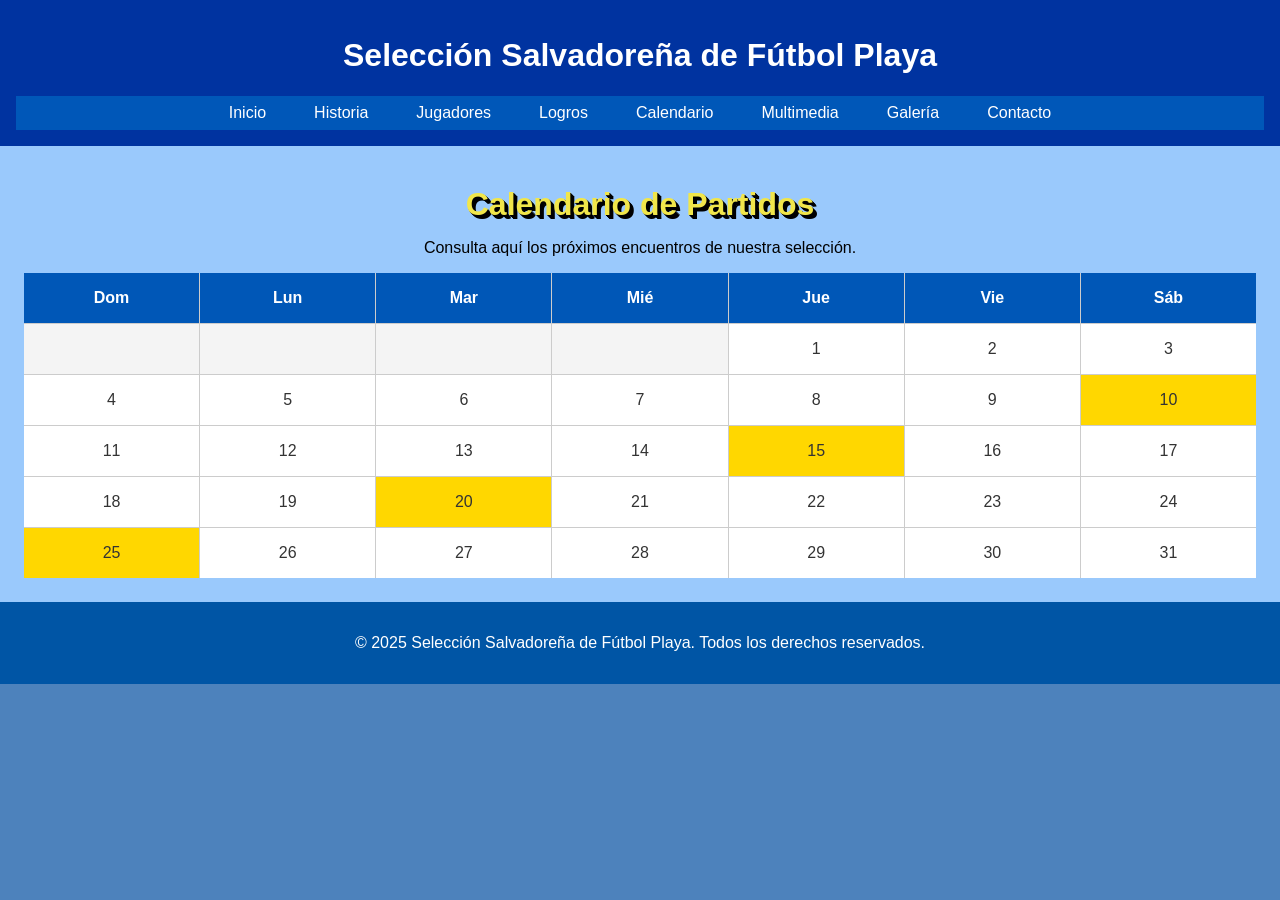
<file: calendario.html>
<!DOCTYPE html>
<html lang="es">
<head>
  <meta charset="UTF-8">
  <meta name="viewport" content="width=device-width, initial-scale=1.0">
  <title>Calendario - Fútbol Playa El Salvador</title>
  <link rel="stylesheet" href="css/calendario.css">
</head>
<body>
  <header>
    <h1>Selección Salvadoreña de Fútbol Playa</h1>
    <nav>
      <ul class="menu">
        <li><a href="index.html">Inicio</a></li>
        <li><a href="historia.html">Historia</a></li>
        <li><a href="jugadores.html">Jugadores</a></li>
        <li><a href="logros.html">Logros</a></li>
        <li><a href="calendario.html">Calendario</a></li>
        <li><a href="multimedia.html">Multimedia</a></li>
        <li><a href="galeria.html">Galería</a></li>
        <li><a href="contacto.html">Contacto</a></li>
      </ul>
    </nav>
  </header>

  <main>
    <section>
      <h2 class="titulo">Calendario de Partidos</h2>
      <p>Consulta aquí los próximos encuentros de nuestra selección.</p>
      <div class="calendario">
        <div class="nombre-dia">Dom</div>
        <div class="nombre-dia">Lun</div>
        <div class="nombre-dia">Mar</div>
        <div class="nombre-dia">Mié</div>
        <div class="nombre-dia">Jue</div>
        <div class="nombre-dia">Vie</div>
        <div class="nombre-dia">Sáb</div>
    
        
        <div class="vacio"></div>
        <div class="vacio"></div>
        <div class="vacio"></div>
        <div class="vacio"></div>
    
       
        <div class="dia"><a href="#dia1">1</a></div>
        <div class="dia"><a href="#dia2">2</a></div>
        <div class="dia"><a href="#dia3">3</a></div>
        <div class="dia"><a href="#dia4">4</a></div>
        <div class="dia"><a href="#dia5">5</a></div>
        <div class="dia"><a href="#dia6">6</a></div>
        <div class="dia"><a href="#dia7">7</a></div>
        <div class="dia"><a href="#dia8">8</a></div>
        <div class="dia"><a href="#dia9">9</a></div>
        <div class="dia especial"><a href="#dia10">10</a></div>
        <div class="dia"><a href="#dia11">11</a></div>
        <div class="dia"><a href="#dia12">12</a></div>
        <div class="dia"><a href="#dia13">13</a></div>
        <div class="dia"><a href="#dia14">14</a></div>
        <div class="dia especial"><a href="#dia15">15</a></div>
        <div class="dia"><a href="#dia16">16</a></div>
        <div class="dia"><a href="#dia17">17</a></div>
        <div class="dia"><a href="#dia18">18</a></div>
        <div class="dia"><a href="#dia19">19</a></div>
        <div class="dia especial"><a href="#dia20">20</a></div>
        <div class="dia"><a href="#dia21">21</a></div>
        <div class="dia"><a href="#dia22">22</a></div>
        <div class="dia"><a href="#dia23">23</a></div>
        <div class="dia"><a href="#dia24">24</a></div>
        <div class="dia especial"><a href="#dia25">25</a></div>
        <div class="dia"><a href="#dia26">26</a></div>
        <div class="dia"><a href="#dia27">27</a></div>
        <div class="dia"><a href="#dia28">28</a></div>
        <div class="dia"><a href="#dia29">29</a></div>
        <div class="dia"><a href="#dia30">30</a></div>
        <div class="dia"><a href="#dia31">31</a></div>
      </div>
    
      
      <div class="modal" id="dia10">
        <div class="modal-content">
          <h2>10 mayo 2025</h2>
          <p><strong>Rival:</strong> México</p>
          <p><strong>Lugar:</strong> San Salvador</p>
          <p><strong>Hora:</strong> 4:00 PM</p>
          <img src="img/mejico.jfif" alt="100px">
          <br>
          <a href="#">Cerrar</a>
          
        </div>
      </div>
    
      <div class="modal" id="dia15">
        <div class="modal-content">
          <h2>15 mayo 2025</h2>
          <p><strong>Rival:</strong> Estados Unidos</p>
          <p><strong>Lugar:</strong> Miami</p>
          <p><strong>Hora:</strong> 6:00 PM</p>
          <img src="img/USA.jfif" alt="100px">
          <br>
          <a href="#">Cerrar</a>
        </div>
      </div>
    
      <div class="modal" id="dia20">
        <div class="modal-content">
          <h2>20 mayo 2025</h2>
          <p><strong>Rival:</strong> Costa Rica</p>
          <p><strong>Lugar:</strong> San José</p>
          <p><strong>Hora:</strong> 3:30 PM</p>
          <img src="img/costa.jfif" alt="100px">
          <br>
          <a href="#">Cerrar</a>
        </div>
      </div>
    
      <div class="modal" id="dia25">
        <div class="modal-content">
          <h2>25 mayo 2025</h2>
          <p><strong>Rival:</strong> Panamá</p>
          <p><strong>Lugar:</strong> Ciudad de Panamá</p>
          <p><strong>Hora:</strong> 5:00 PM</p>
          <img src="img/panama.jfif" alt="100px">
          <br>
          <a href="#">Cerrar</a>
        </div>
      </div>
      
    </section>
  </main>

  <footer>
    <p>&copy; 2025 Selección Salvadoreña de Fútbol Playa. Todos los derechos reservados.</p>
  </footer>
</body>
</html>
</file>
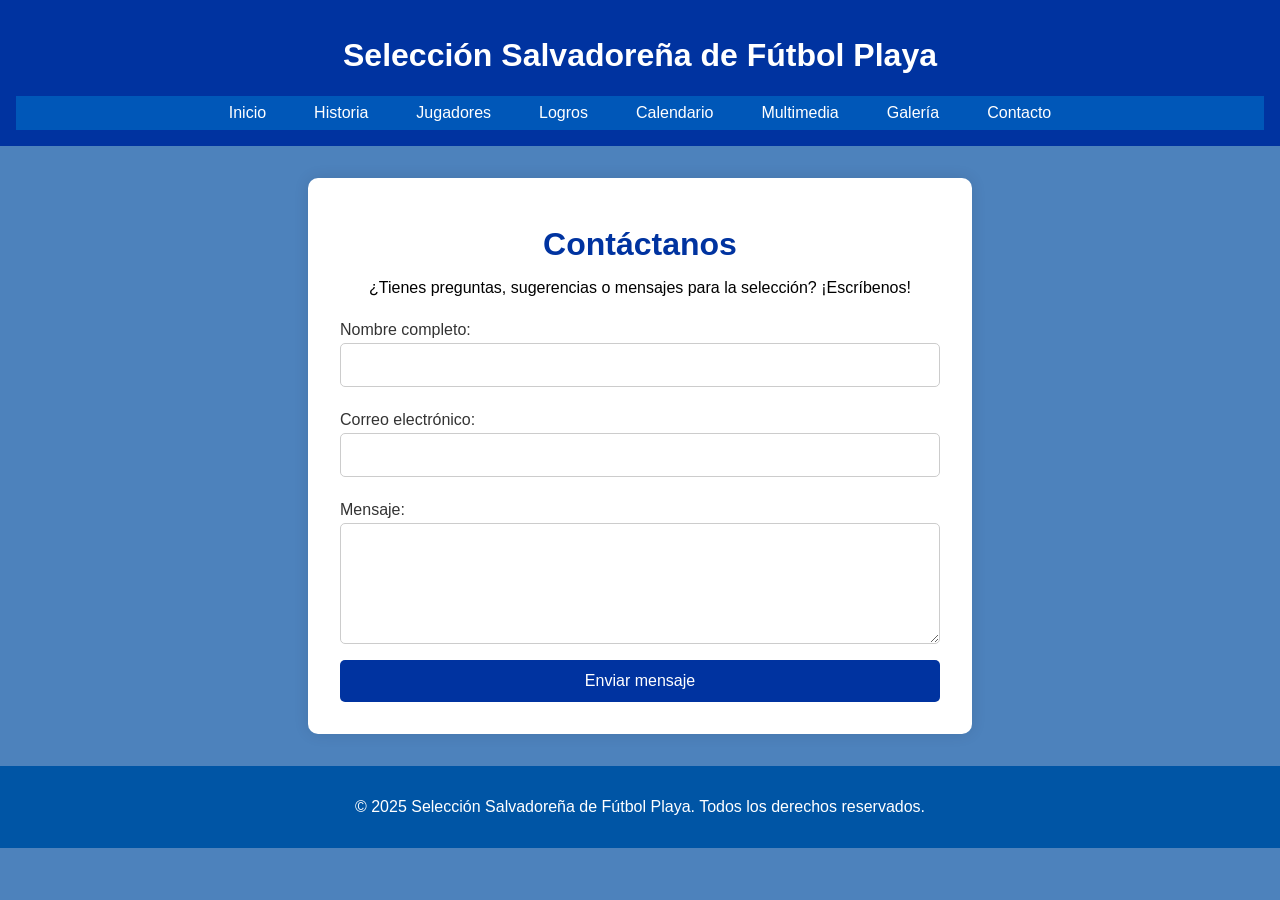
<file: contacto.html>
<!DOCTYPE html>
<html lang="es">
<head>
  <meta charset="UTF-8" />
  <meta name="viewport" content="width=device-width, initial-scale=1.0"/>
  <title>Contacto - Fútbol Playa El Salvador</title>
  <link rel="stylesheet" href="css/contacto.css" />
</head>
<body>
  <header>
    <h1>Selección Salvadoreña de Fútbol Playa</h1>
    <nav>
      <ul class="menu">
        <li><a href="index.html">Inicio</a></li>
        <li><a href="historia.html">Historia</a></li>
        <li><a href="jugadores.html">Jugadores</a></li>
        <li><a href="logros.html">Logros</a></li>
        <li><a href="calendario.html">Calendario</a></li>
        <li><a href="multimedia.html">Multimedia</a></li>
        <li><a href="galeria.html">Galería</a></li>
        <li><a href="contacto.html">Contacto</a></li>
      </ul>
    </nav>
  </header>

  <main>
    <section class="formulario">
      <h2 class="titulo">Contáctanos</h2>
      <p>¿Tienes preguntas, sugerencias o mensajes para la selección? ¡Escríbenos!</p>

      <form action="#" method="post">
        <label for="nombre">Nombre completo:</label>
        <input type="text" id="nombre" name="nombre" required />

        <label for="email">Correo electrónico:</label>
        <input type="email" id="email" name="email" required />

        <label for="mensaje">Mensaje:</label>
        <textarea id="mensaje" name="mensaje" rows="5" required></textarea>

        <button type="submit">Enviar mensaje</button>
      </form>
    </section>
  </main>

  <footer>
    <p>&copy; 2025 Selección Salvadoreña de Fútbol Playa. Todos los derechos reservados.</p>
  </footer>
</body>
</html>
</file>
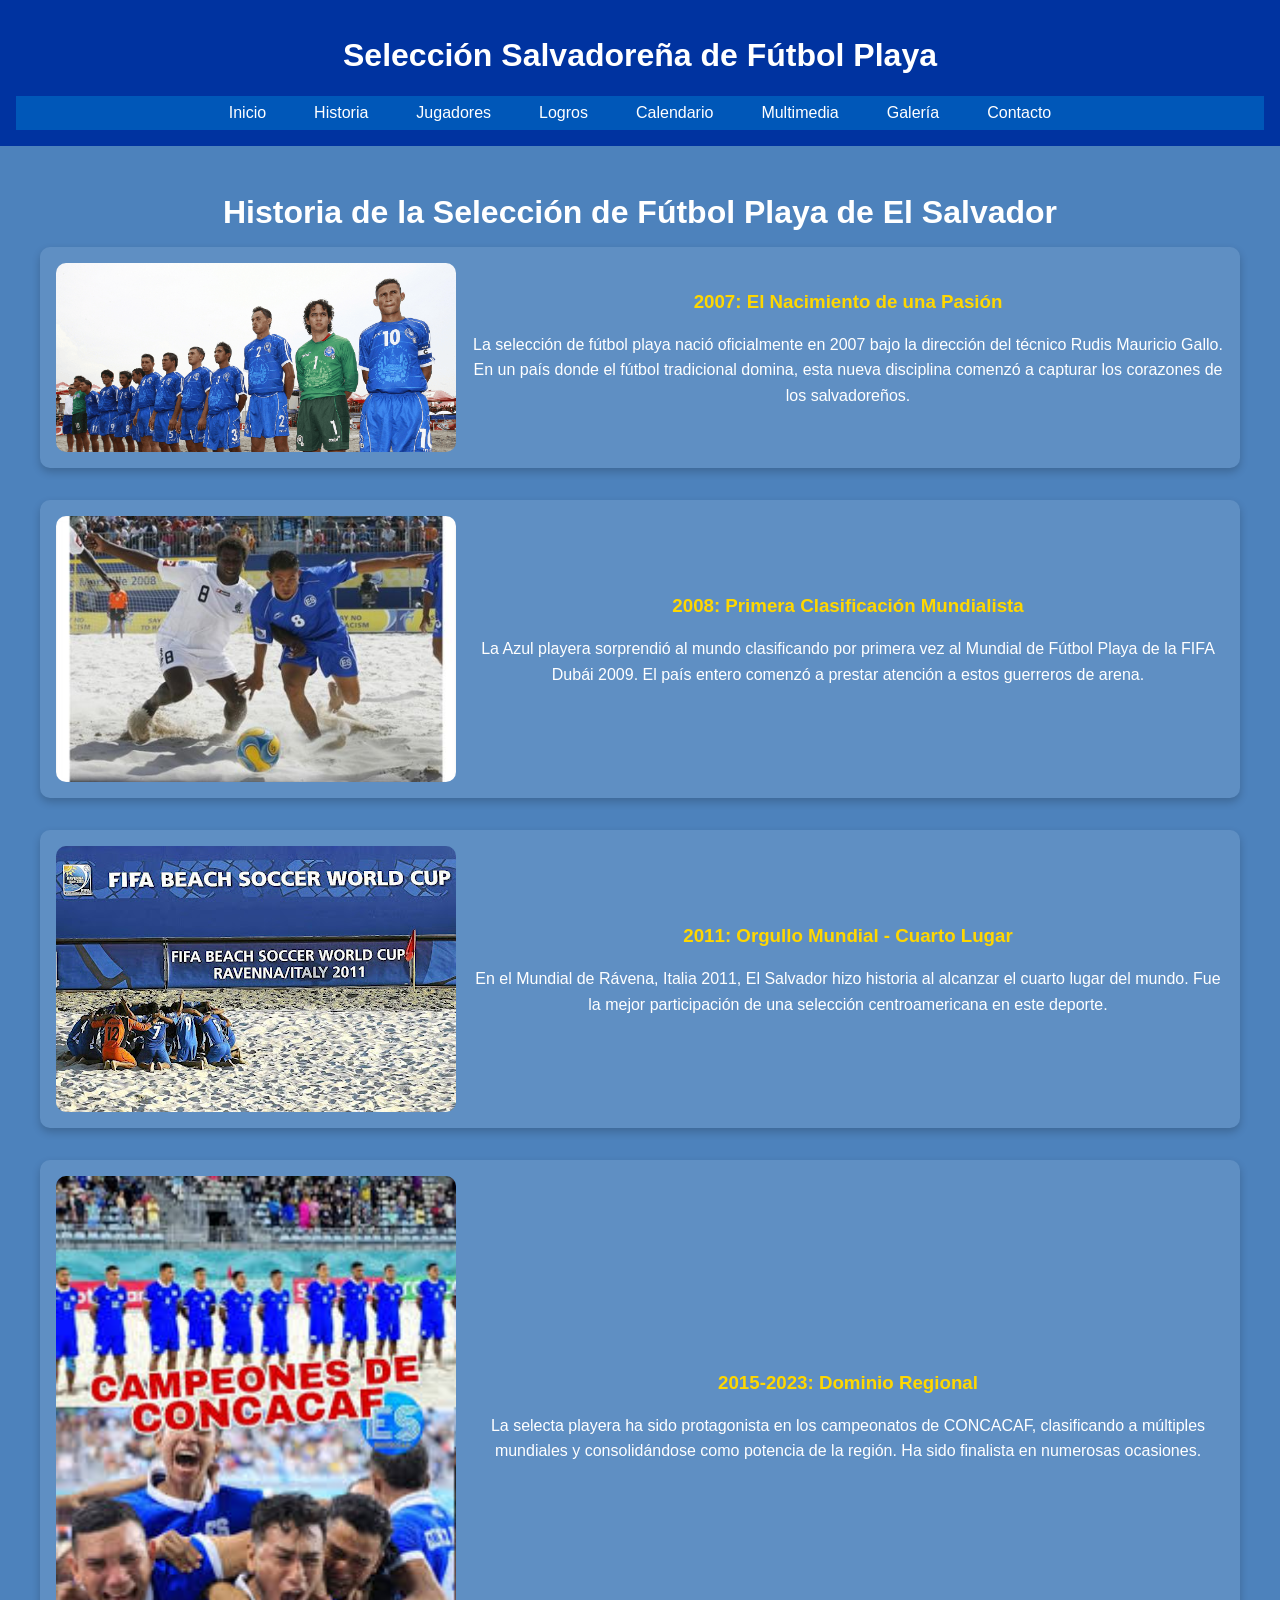
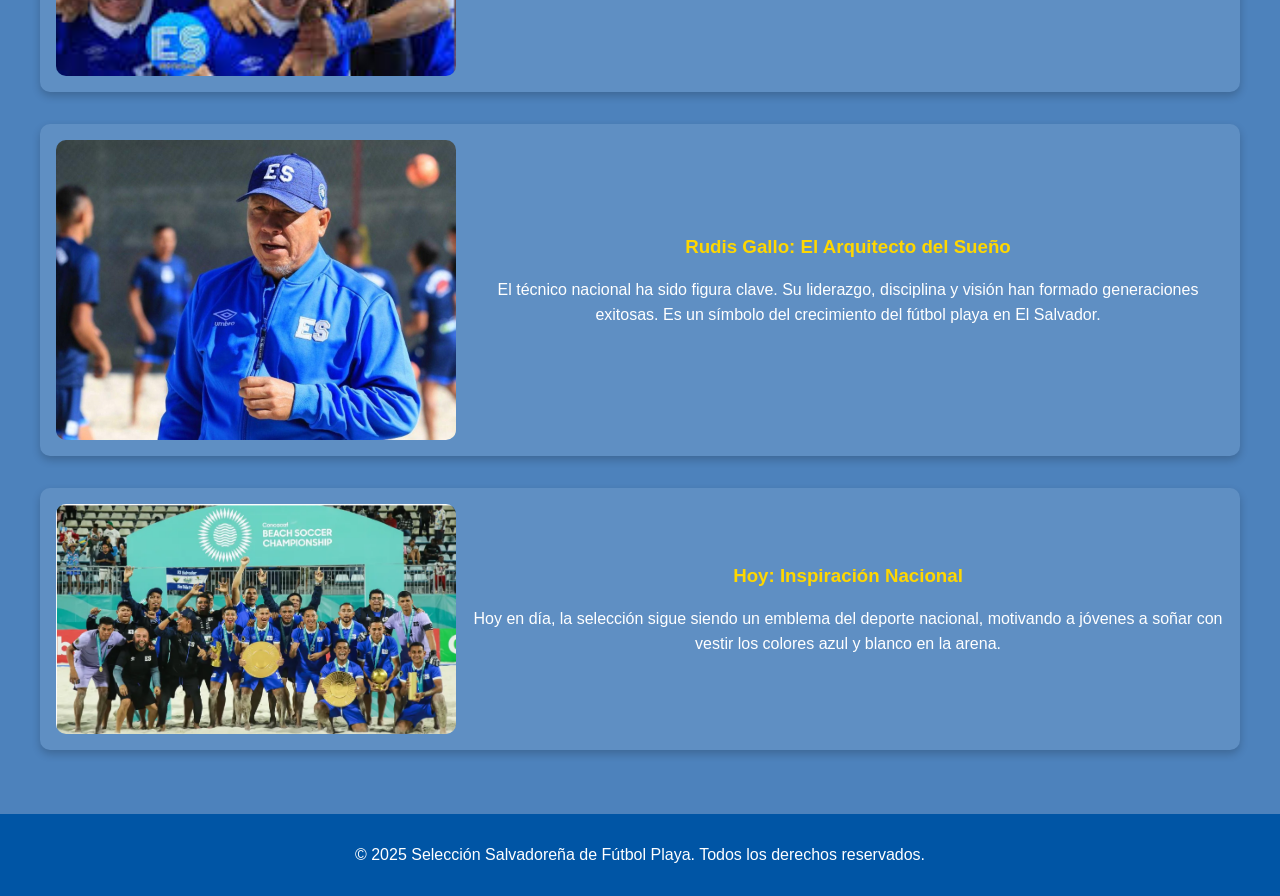
<file: historia.html>
<!DOCTYPE html>
<html lang="es">
<head>
  <meta charset="UTF-8">
  <meta name="viewport" content="width=device-width, initial-scale=1.0">
  <title>Historia - Fútbol Playa El Salvador</title>
  <link rel="stylesheet" href="css/jugadores.css">
</head>
<body>
  <header>
    <h1>Selección Salvadoreña de Fútbol Playa</h1>
    <nav>
      <ul class="menu">
        <li><a href="index.html">Inicio</a></li>
        <li><a href="historia.html">Historia</a></li>
        <li><a href="jugadores.html">Jugadores</a></li>
        <li><a href="logros.html">Logros</a></li>
        <li><a href="calendario.html">Calendario</a></li>
        <li><a href="multimedia.html">Multimedia</a></li>
        <li><a href="galeria.html">Galería</a></li>
        <li><a href="contacto.html">Contacto</a></li>
      </ul>
    </nav>
  </header>

    <main>
      <section class="historia-section">
        <h2 class="titulo">Historia de la Selección de Fútbol Playa de El Salvador</h2>
    
        <div class="historia-bloque">
          <img src="img/origen.png" alt="Primeros entrenamientos" class="historia-img">
          <div>
            <h3>2007: El Nacimiento de una Pasión</h3>
            <p>La selección de fútbol playa nació oficialmente en 2007 bajo la dirección del técnico Rudis Mauricio Gallo. En un país donde el fútbol tradicional domina, esta nueva disciplina comenzó a capturar los corazones de los salvadoreños.</p>
          </div>
        </div>
    
        <div class="historia-bloque">
          <img src="img/mundial 2008.jpg" alt="Clasificación al Mundial 2008" class="historia-img">
          <div>
            <h3>2008: Primera Clasificación Mundialista</h3>
            <p>La Azul playera sorprendió al mundo clasificando por primera vez al Mundial de Fútbol Playa de la FIFA Dubái 2009. El país entero comenzó a prestar atención a estos guerreros de arena.</p>
          </div>
        </div>
    
        <div class="historia-bloque">
          <img src="img/ravenna2011.jpg" alt="Ravena 2011" class="historia-img">
          <div>
            <h3>2011: Orgullo Mundial - Cuarto Lugar</h3>
            <p>En el Mundial de Rávena, Italia 2011, El Salvador hizo historia al alcanzar el cuarto lugar del mundo. Fue la mejor participación de una selección centroamericana en este deporte.</p>
          </div>
        </div>
    
        <div class="historia-bloque">
          <img src="img/concacaf.jpg" alt="Campeonatos CONCACAF" class="historia-img">
          <div>
            <h3>2015-2023: Dominio Regional</h3>
            <p>La selecta playera ha sido protagonista en los campeonatos de CONCACAF, clasificando a múltiples mundiales y consolidándose como potencia de la región. Ha sido finalista en numerosas ocasiones.</p>
          </div>
        </div>
    
        <div class="historia-bloque">
          <img src="img/rudis_gallo.jpg" alt="Rudis Gallo" class="historia-img">
          <div>
            <h3>Rudis Gallo: El Arquitecto del Sueño</h3>
            <p>El técnico nacional ha sido figura clave. Su liderazgo, disciplina y visión han formado generaciones exitosas. Es un símbolo del crecimiento del fútbol playa en El Salvador.</p>
          </div>
        </div>
    
        <div class="historia-bloque">
          <img src="img/actuales.png" alt="Jugadores actuales" class="historia-img">
          <div>
            <h3>Hoy: Inspiración Nacional</h3>
            <p>Hoy en día, la selección sigue siendo un emblema del deporte nacional, motivando a jóvenes a soñar con vestir los colores azul y blanco en la arena.</p>
          </div>
        </div>
    
      </section>
    </main>
    

  <footer>
    <p>&copy; 2025 Selección Salvadoreña de Fútbol Playa. Todos los derechos reservados.</p>
  </footer>
</body>
</html>
</file>
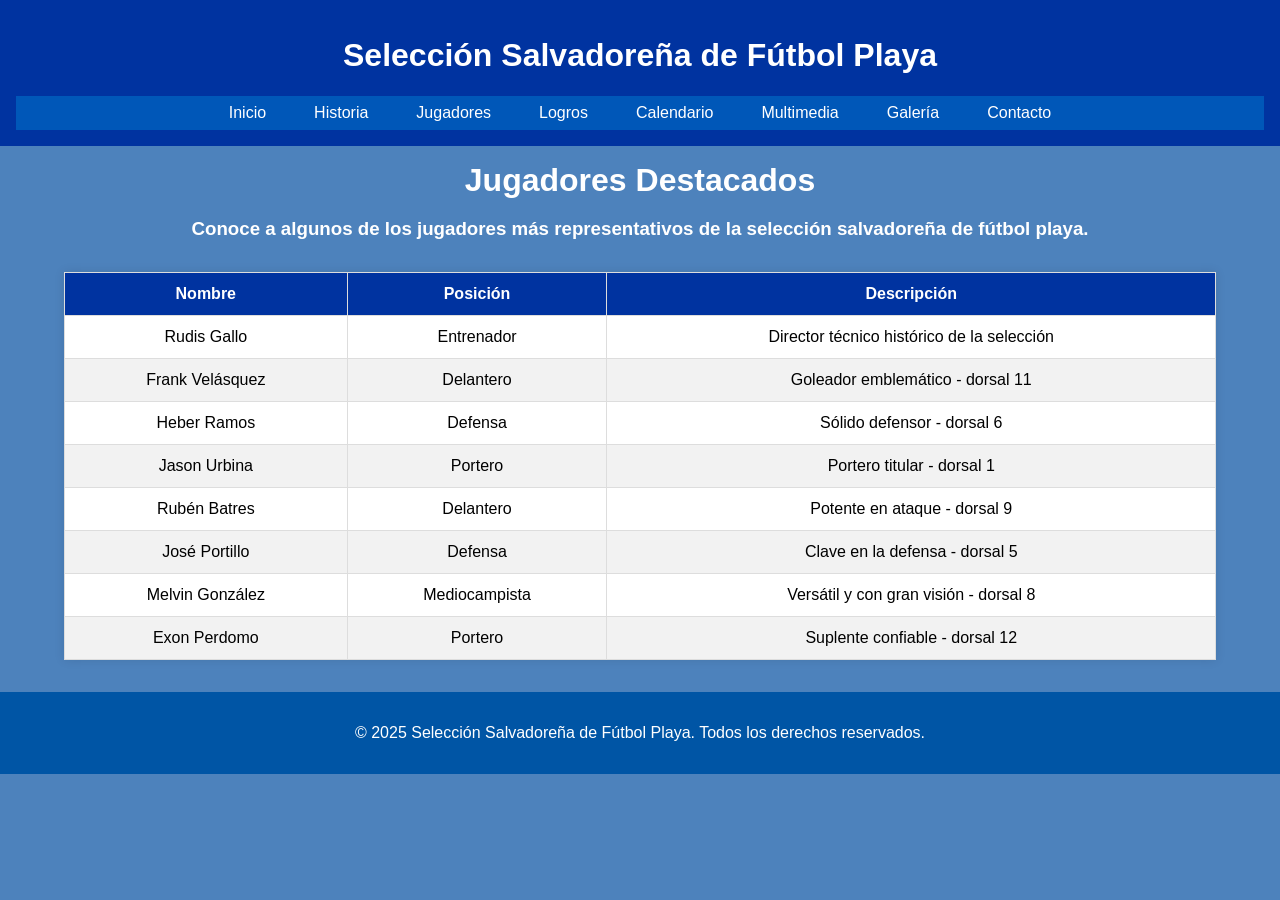
<file: jugadores.html>
<!DOCTYPE html>
<html lang="es">
<head>
  <meta charset="UTF-8">
  <meta name="viewport" content="width=device-width, initial-scale=1.0">
  <title>Jugadores - Fútbol Playa El Salvador</title>
  <link rel="stylesheet" href="css/jugadores.css">
</head>
<body>
  <header>
    <h1>Selección Salvadoreña de Fútbol Playa</h1>
    <nav>
      <ul class="menu">
        <li><a href="index.html">Inicio</a></li>
        <li><a href="historia.html">Historia</a></li>
        <li><a href="jugadores.html">Jugadores</a></li>
        <li><a href="logros.html">Logros</a></li>
        <li><a href="calendario.html">Calendario</a></li>
        <li><a href="multimedia.html">Multimedia</a></li>
        <li><a href="galeria.html">Galería</a></li>
        <li><a href="contacto.html">Contacto</a></li>
      </ul>
    </nav>
  </header>

  <main>
    <section>
      <h2 class="titulo">Jugadores Destacados</h2>
      <p><h3>Conoce a algunos de los jugadores más representativos de la selección salvadoreña de fútbol playa.</h3></p>
       <table>
  <thead>
    <tr>
      <th>Nombre</th>
      <th>Posición</th>
      <th>Descripción</th>
    </tr>
  </thead>
  <tbody>
    <tr>
      <td>Rudis Gallo</td>
      <td>Entrenador</td>
      <td>Director técnico histórico de la selección</td>
    </tr>
    <tr>
      <td>Frank Velásquez</td>
      <td>Delantero</td>
      <td>Goleador emblemático - dorsal 11</td>
    </tr>
    <tr>
      <td>Heber Ramos</td>
      <td>Defensa</td>
      <td>Sólido defensor - dorsal 6</td>
    </tr>
    <tr>
      <td>Jason Urbina</td>
      <td>Portero</td>
      <td>Portero titular - dorsal 1</td>
    </tr>
    <tr>
      <td>Rubén Batres</td>
      <td>Delantero</td>
      <td>Potente en ataque - dorsal 9</td>
    </tr>
    <tr>
      <td>José Portillo</td>
      <td>Defensa</td>
      <td>Clave en la defensa - dorsal 5</td>
    </tr>
    <tr>
      <td>Melvin González</td>
      <td>Mediocampista</td>
      <td>Versátil y con gran visión - dorsal 8</td>
    </tr>
    <tr>
      <td>Exon Perdomo</td>
      <td>Portero</td>
      <td>Suplente confiable - dorsal 12</td>
    </tr>
  </tbody>
</table>

    </section>
  </main>

  <footer>
    <p>&copy; 2025 Selección Salvadoreña de Fútbol Playa. Todos los derechos reservados.</p>
  </footer>
</body>
</html>
</file>
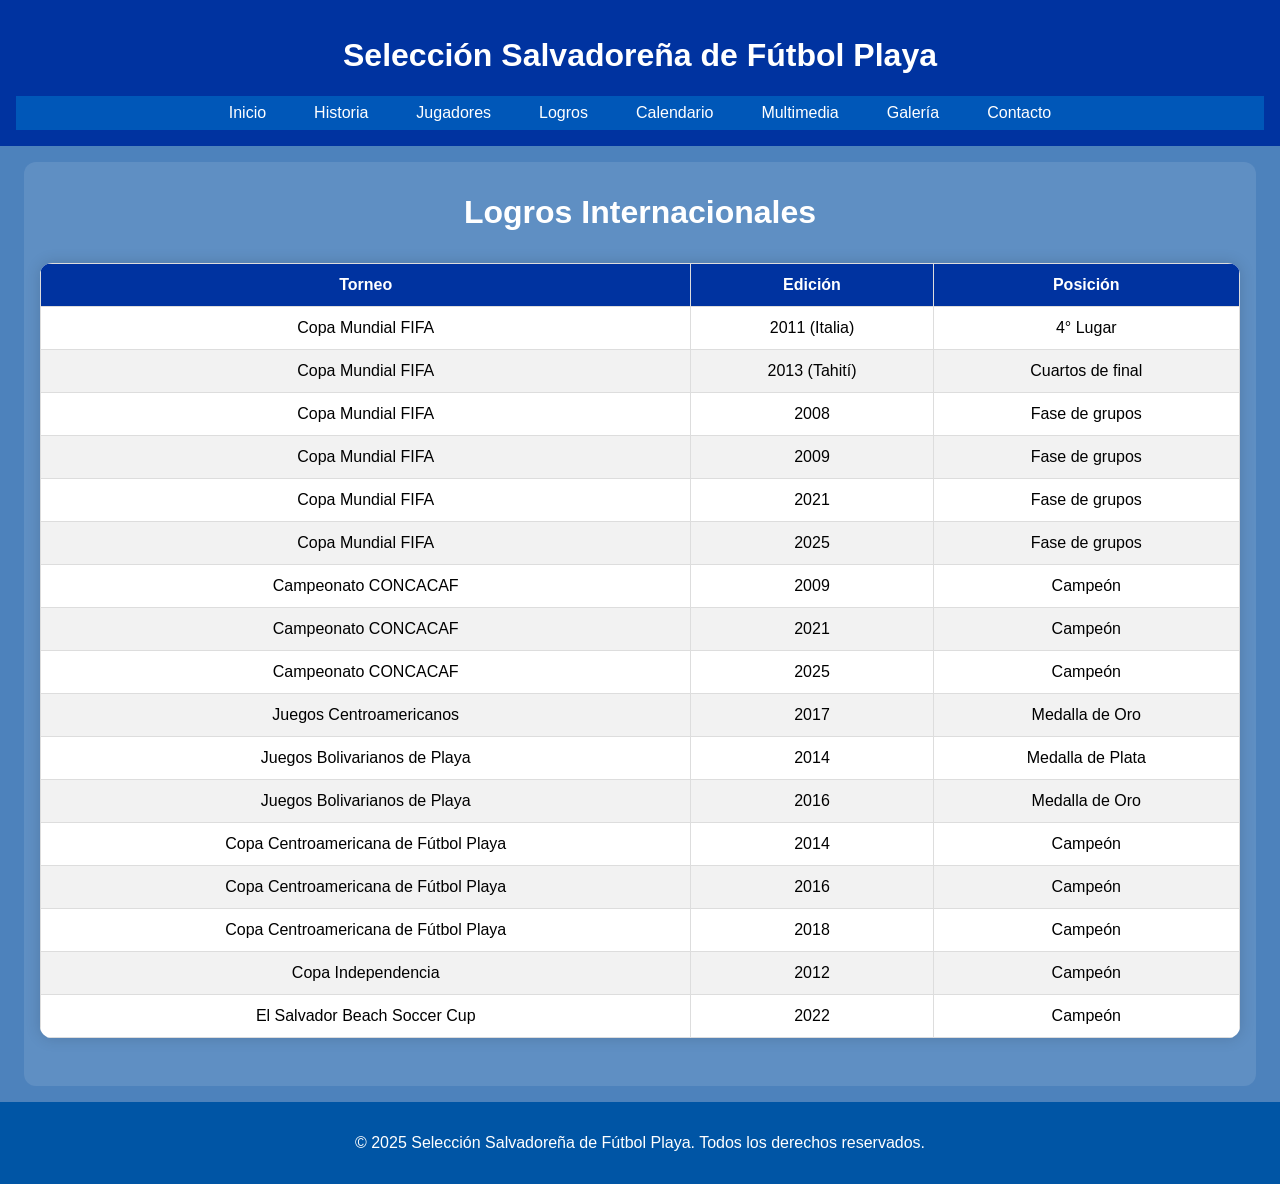
<file: logros.html>
<!DOCTYPE html>
<html lang="es">
<head>
  <meta charset="UTF-8">
  <meta name="viewport" content="width=device-width, initial-scale=1.0">
  <title>Logros - Fútbol Playa El Salvador</title>
  <link rel="stylesheet" href="css/logros.css">
</head>
<body>
  <header>
    <h1>Selección Salvadoreña de Fútbol Playa</h1>
    <nav>
      <ul class="menu">
        <li><a href="index.html">Inicio</a></li>
        <li><a href="historia.html">Historia</a></li>
        <li><a href="jugadores.html">Jugadores</a></li>
        <li><a href="logros.html">Logros</a></li>
        <li><a href="calendario.html">Calendario</a></li>
        <li><a href="multimedia.html">Multimedia</a></li>
        <li><a href="galeria.html">Galería</a></li>
        <li><a href="contacto.html">Contacto</a></li>
      </ul>
    </nav>
  </header>
  <section>
    <h2 class="titulo">Logros Internacionales</h2>
  <table>
      <thead>
        <tr>
          <th>Torneo</th>
          <th>Edición</th>
          <th>Posición</th>
        </tr>
      </thead>
      <tbody>
  <!-- Copas Mundiales -->
  <tr>
    <td><a href="https://www.laprensagrafica.com/deportes/Fue-una-vez-en-Ravena-20130911-0074.html" target="_blank">Copa Mundial FIFA</a></td>
    <td>2011 (Italia)</td>
    <td>4° Lugar</td>
  </tr>
  <tr>
    <td><a href="https://es.wikipedia.org/wiki/Selecci%C3%B3n_de_f%C3%BAtbol_playa_de_El_Salvador" target="_blank">Copa Mundial FIFA</a></td>
    <td>2013 (Tahití)</td>
    <td>Cuartos de final</td>
  </tr>
  <tr>
    <td><a href="https://es.wikipedia.org/wiki/Copa_Mundial_de_F%C3%BAtbol_Playa_FIFA_2008" target="_blank">Copa Mundial FIFA</a></td>
    <td>2008</td>
    <td>Fase de grupos</td>
  </tr>
  <tr>
    <td><a href="https://es.wikipedia.org/wiki/Copa_Mundial_de_F%C3%BAtbol_Playa_FIFA_2009" target="_blank">Copa Mundial FIFA</a></td>
    <td>2009</td>
    <td>Fase de grupos</td>
  </tr>
  <tr>
    <td><a href="https://es.wikipedia.org/wiki/Copa_Mundial_de_F%C3%BAtbol_Playa_FIFA_2021" target="_blank">Copa Mundial FIFA</a></td>
    <td>2021</td>
    <td>Fase de grupos</td>
  </tr>
  <tr>
    <td><a href="https://www.concacaf.com/es/futbol-playa/article/el-salvador-se-despide-de-la-copa-mundial-de-beach-soccer-de-la-fifa-2025/" target="_blank">Copa Mundial FIFA</a></td>
    <td>2025</td>
    <td>Fase de grupos</td>
  </tr>

  <!-- CONCACAF -->
  <tr>
    <td><a href="https://es.wikipedia.org/wiki/Campeonato_de_F%C3%BAtbol_Playa_de_Concacaf_de_2009" target="_blank">Campeonato CONCACAF</a></td>
    <td>2009</td>
    <td>Campeón</td>
  </tr>
  <tr>
    <td><a href="https://es.wikipedia.org/wiki/Campeonato_de_F%C3%BAtbol_Playa_de_Concacaf_de_2021" target="_blank">Campeonato CONCACAF</a></td>
    <td>2021</td>
    <td>Campeón</td>
  </tr>
  <tr>
    <td><a href="https://es.wikipedia.org/wiki/Campeonato_de_F%C3%BAtbol_Playa_de_Concacaf_de_2025" target="_blank">Campeonato CONCACAF</a></td>
    <td>2025</td>
    <td>Campeón</td>
  </tr>

  <!-- Centroamericanos -->
  <tr>
    <td><a href="https://www.elgrafico.com/selecciones/El-Salvador-clasifico-a-semifinales-de-los-Juegos-Centroamericanos--20171211-0019.html" target="_blank">Juegos Centroamericanos</a></td>
    <td>2017</td>
    <td>Medalla de Oro</td>
  </tr>

  <!-- Bolivarianos -->
  <tr>
    <td><a href="https://es.wikipedia.org/wiki/F%C3%BAtbol_Playa_en_los_Juegos_Bolivarianos_de_Playa_2014" target="_blank">Juegos Bolivarianos de Playa</a></td>
    <td>2014</td>
    <td>Medalla de Plata</td>
  </tr>
  <tr>
    <td><a href="https://es.wikipedia.org/wiki/F%C3%BAtbol_playa_en_los_Juegos_Bolivarianos_de_Playa_2016" target="_blank">Juegos Bolivarianos de Playa</a></td>
    <td>2016</td>
    <td>Medalla de Oro</td>
  </tr>

  <!-- Centroamericanos de Playa -->
  <tr>
    <td><a href="https://es.wikipedia.org/wiki/Copa_Centroamericana_de_F%C3%BAtbol_Playa_2014" target="_blank">Copa Centroamericana de Fútbol Playa</a></td>
    <td>2014</td>
    <td>Campeón</td>
  </tr>
  <tr>
    <td><a href="https://es.wikipedia.org/wiki/Copa_Centroamericana_de_F%C3%BAtbol_Playa_2016" target="_blank">Copa Centroamericana de Fútbol Playa</a></td>
    <td>2016</td>
    <td>Campeón</td>
  </tr>
  <tr>
    <td><a href="https://es.wikipedia.org/wiki/Copa_Centroamericana_de_F%C3%BAtbol_Playa_2018" target="_blank">Copa Centroamericana de Fútbol Playa</a></td>
    <td>2018</td>
    <td>Campeón</td>
  </tr>

  <!-- Torneos Amistosos -->
  <tr>
    <td><a href="https://www.elbaloncuscatleco.com/playa-2012-independencia.html" target="_blank">Copa Independencia</a></td>
    <td>2012</td>
    <td>Campeón</td>
  </tr>
  <tr>
    <td><a href="https://beachsoccer.com/event/el-salvador-beach-soccer-cup-2022" target="_blank">El Salvador Beach Soccer Cup</a></td>
    <td>2022</td>
    <td>Campeón</td>
  </tr>
</tbody>
    </table>
  </section>
</main>
<footer>
  <p>&copy; 2025 Selección Salvadoreña de Fútbol Playa. Todos los derechos reservados.</p>
</footer>
</body>
</html>
</file>
<file: css/calendario.css>
body {
    font-family: Arial, sans-serif;
    margin: 0;
    padding: 0;
    background: #4d82bc;
  }
  
  header {
    background: #0033a0;
    color: white;
    padding: 1rem;
    text-align: center;
  }
  .titulo{
    color:rgb(241, 230, 74);
    font-size: 50px;
      
    text-shadow:
    1px 1px 0 #000,
    2px 2px 0 #000,
    3px 3px 0 #000,
    4px 4px 0 #000;
  }

 
  .menu {
    display: flex;
    flex-wrap: wrap;
    justify-content: center;
    background: #0057b8;
    list-style: none;
    padding: 0;
    margin: 0;
  }
  
  .menu li {
    margin: 0.5rem;
  }
  
  .menu a {
    text-decoration: none;
    color: white;
    padding: 0.5rem 1rem;
    transition: background 0.3s ease;
  }
  
  .menu a:hover {
    background: #ffa300;
    border-radius: 5px;
  }
  
  main {
    padding: 1.5rem;
    text-align: center;
    background-color: #9ac9fc;
  }
  
  h2 {
    color: black;
  }
  
 


h1 {
  text-align: center;
}

.calendario {
  display: grid;
  grid-template-columns: repeat(7, 1fr);
  gap: 1px;
  background: #ccc;
  margin-top: 1rem;
}

.dia, .nombre-dia {
  background: white;
  padding: 1rem;
  text-align: center;
}

.nombre-dia {
  background: #0057b7;
  color: white;
  font-weight: bold;
}

.dia a {
  text-decoration: none;
  color: #333;
  display: block;
}

.vacio {
  background: #f4f4f4;
}


.especial {
  background: #ffd700;
}


.modal {
  position: fixed;
  top: 0; left: 0;
  width: 100vw; height: 100vh;
  background: rgba(0, 0, 0, 0.6);
  
  display: none;
  align-items: center;
  justify-content: center;
  z-index: 999;
}
th, td {
  border: 1px solid #ddd;
  padding: 0.75rem;
  text-align: center;
  transition: background-color 0.3s, color 0.3s;
}
.p{
  font: 1em sans-serif;
  
  
}

.modal:target {
  display: flex;
}

.modal-content {
  background: lightgray;
  padding: 2rem;
  border-radius: 10px;
  max-width: 400px;
  text-align: center;
  box-shadow: 0 0 10px rgba(0,0,0,0.3);

}

.modal-content a {
  display: inline-block;
  margin-top: 1rem;
  background: #f44336;
  color: white;
  padding: 0.5rem 1rem;
  text-decoration: none;
  border-radius: 5px;
}
@media (max-width: 768px) {
  .menu {
    flex-direction: column;
    align-items: center;
  }

  table {
    font-size: 0.9rem;
  }
}

.titulo{
  text-align: center;
  font-size: 2rem;
  margin: 1rem 0;
  animation: slideIn 1s ease-out;
}
@keyframes slideIn {
  from {
    opacity: 0;
    transform: translateY(-30px);
  }
  to {
    opacity: 1;
    transform: translateY(0);
  }
}

footer {
  background: #0055a5;
  color: white;
  text-align: center;
  padding: 1rem;
   }
</file>
<file: css/contacto.css>
body {
    font-family: Arial, sans-serif;
    margin: 0;
    padding: 0;
    background: #4d82bc;
  }
  
  header {
    background: #0033a0;
    color: white;
    padding: 1rem;
    text-align: center;
  }
  
  .menu {
    display: flex;
    flex-wrap: wrap;
    justify-content: center;
    background: #0057b8;
    list-style: none;
    padding: 0;
    margin: 0;
  }
  
  .menu li {
    margin: 0.5rem;
  }
  
  .menu a {
    text-decoration: none;
    color: white;
    padding: 0.5rem 1rem;
    transition: background 0.3s ease;
  }
  
  .menu a:hover {
    background: #ffa300;
    border-radius: 5px;
  }
  
  main {
    padding: 2rem;
    text-align: center;
  }
  
  h2 {
    color: #0033a0;
    margin-bottom: 1rem;
  }
  
  .formulario {
    background: white;
    max-width: 600px;
    margin: 0 auto;
    padding: 2rem;
    border-radius: 10px;
    box-shadow: 0 0 15px rgba(0, 0, 0, 0.1);
  }
  
  form {
    display: flex;
    flex-direction: column;
  }
  
  label {
    text-align: left;
    margin: 0.5rem 0 0.25rem;
    color: #333;
  }
  
  input, textarea {
    padding: 0.75rem;
    border: 1px solid #ccc;
    border-radius: 5px;
    font-size: 1rem;
    margin-bottom: 1rem;
    transition: border 0.3s ease;
  }
  
  input:focus, textarea:focus {
    border-color: #0057b8;
    outline: none;
  }
  
  button {
    background-color: #0033a0;
    color: white;
    padding: 0.75rem;
    border: none;
    border-radius: 5px;
    font-size: 1rem;
    cursor: pointer;
    transition: background-color 0.3s ease;
  }
  
  button:hover {
    background-color: #ffa300;
  }
  
  @media (max-width: 768px) {
    .menu {
      flex-direction: column;
      align-items: center;
    }
  
    .formulario {
      margin: 1rem;
    }
  }

  .titulo{
    text-align: center;
    font-size: 2rem;
    margin: 1rem 0;
    animation: slideIn 1s ease-out;
  }

  @keyframes slideIn {
    from {
      opacity: 0;
      transform: translateY(-30px);
    }
    to {
      opacity: 1;
      transform: translateY(0);
    }
}

h2 {
    color: #0033a0;
  }

  footer {
    background: #0055a5;
    color: white;
    text-align: center;
    padding: 1rem;
     }
</file>
<file: css/jugadores.css>
body {
  font-family: Arial, sans-serif;
  margin: 0;
  padding: 0;
  background: #4d82bc;
  color: white;
}

header {
  background: #0033a0;
  color: white;
  padding: 1rem;
  text-align: center;
}

.menu {
  display: flex;
  flex-wrap: wrap;
  justify-content: center;
  background: #0057b8;
  list-style: none;
  padding: 0;
  margin: 0;
}

.menu li {
  margin: 0.5rem;
}

.menu a {
  text-decoration: none;
  color: white;
  padding: 0.5rem 1rem;
  transition: background 0.3s ease;
}

.menu a:hover {
  background: #ffa300;
  border-radius: 5px;
}

/* Responsive menú */
@media (max-width: 768px) {
  .menu {
    flex-direction: column;
    align-items: center;
  }
}

/* ------------------------------------- Estilos Index / Tabla ------------------------------------------ */

table {
  width: 90%;
  margin: 2rem auto;
  border-collapse: collapse;
  background: white;
  box-shadow: 0 0 10px rgba(0,0,0,0.1);
}

th, td {
  border: 1px solid #ddd;
  padding: 0.75rem;
  text-align: center;
  color: black;
}

th {
  background-color: #0033a0;
  color: white;
}

tr:nth-child(even) {
  background-color: #f2f2f2;
}

tr:hover {
  background-color: #ffa300;
  color: white;
  transition: background 0.3s ease;
}

p,h3{
  text-align:  center;
}

/* ------------------------------------- Título Animado ------------------------------------------ */

.titulo {
  text-align: center;
  font-size: 2rem;
  margin: 1rem 0;
  animation: slideIn 1s ease-out;
}

@keyframes slideIn {
  from {
    opacity: 0;
    transform: translateY(-30px);
  }
  to {
    opacity: 1;
    transform: translateY(0);
  }
}

h2 {
  color: white;
}

/* ------------------------------------- Historia ------------------------------------------ */

.historia-section {
  padding: 2rem;
  max-width: 1200px;
  margin: auto;
}

.historia-bloque {
  display: flex;
  flex-wrap: wrap;
  align-items: center;
  background-color: rgba(255, 255, 255, 0.1);
  border-radius: 10px;
  margin-bottom: 2rem;
  padding: 1rem;
  gap: 1rem;
  box-shadow: 0 4px 8px rgba(0,0,0,0.2);
}

.historia-img {
  flex: 1 1 300px;
  max-width: 400px;
  border-radius: 10px;
  width: 100%;
  height: auto;
}

.historia-bloque div {
  flex: 2 1 400px;
}

.historia-bloque h3 {
  margin-top: 0;
  color: #ffd700;
}

.historia-bloque p {
  color: white;
  line-height: 1.6;
}

/* Responsive historia */
@media (max-width: 768px) {
  .historia-bloque {
    flex-direction: column;
    text-align: center;
  }

  .historia-bloque div {
    width: 100%;
  }

  .historia-img {
    max-width: 100%;
  }
}

/* ------------------------------------- Footer ------------------------------------------ */

footer {
  background: #0055a5;
  color: white;
  text-align: center;
  padding: 1rem;
}
</file>
<file: css/logros.css>
body {
  font-family: Arial, sans-serif;
  margin: 0;
  padding: 0;
  background: #4d82bc;
}

header {
  background: #0033a0;
  color: white;
  padding: 1rem;
  text-align: center;
}

.menu {
  display: flex;
  flex-wrap: wrap;
  justify-content: center;
  background: #0057b8;
  list-style: none;
  padding: 0;
  margin: 0;
}

.menu li {
  margin: 0.5rem;
}

.menu a {
  text-decoration: none;
  color: white;
  padding: 0.5rem 1rem;
  transition: background 0.3s ease;
}

.menu a:hover {
  background: #ffa300;
  border-radius: 5px;
}

.titulo {
  text-align: center;
  font-size: 2rem;
  margin: 1rem 0;
  animation: slideIn 1s ease-out;
}

@keyframes slideIn {
  from {
    opacity: 0;
    transform: translateY(-30px);
  }
  to {
    opacity: 1;
    transform: translateY(0);
  }
}

section {
  background: rgba(255, 255, 255, 0.1);
  padding: 1rem;
  border-radius: 12px;
  margin: 1rem auto;
  width: 95%;
  max-width: 1200px;
}

table {
  width: 100%;
  margin: 2rem auto;
  border-collapse: collapse;
  background: white;
  box-shadow: 0 0 15px rgba(0, 0, 0, 0.15);
  animation: fadeInTable 1.5s ease-in;
  border-radius: 12px;
  overflow: hidden;
}

@keyframes fadeInTable {
  from { opacity: 0; }
  to { opacity: 1; }
}

th, td {
  border: 1px solid #ddd;
  padding: 0.75rem;
  text-align: center;
}

th {
  background-color: #0033a0;
  color: white;
}

tr:nth-child(even) {
  background-color: #f2f2f2;
}

tr:hover {
  background-color: #ffa300;
  color: white;
  transition: background 0.3s ease;
}

/* Aquí la parte para quitar subrayado de links en la tabla y conservar colores */
table a {
  text-decoration: none;
  color: inherit; /* hereda el color del texto */
  transition: color 0.3s ease;
}

table a:hover {
  text-decoration: underline;
  color: #0033a0; /* o el color que prefieras para el hover */
}

@media (max-width: 768px) {
  .menu {
    flex-direction: column;
    align-items: center;
  }

  table {
    font-size: 0.9rem;
  }

  .titulo {
    font-size: 1.5rem;
  }

  th, td {
    padding: 0.5rem;
  }
}

h2 {
  color: white;
}

footer {
  background: #0055a5;
  color: white;
  text-align: center;
  padding: 1rem;
   }
</file>
